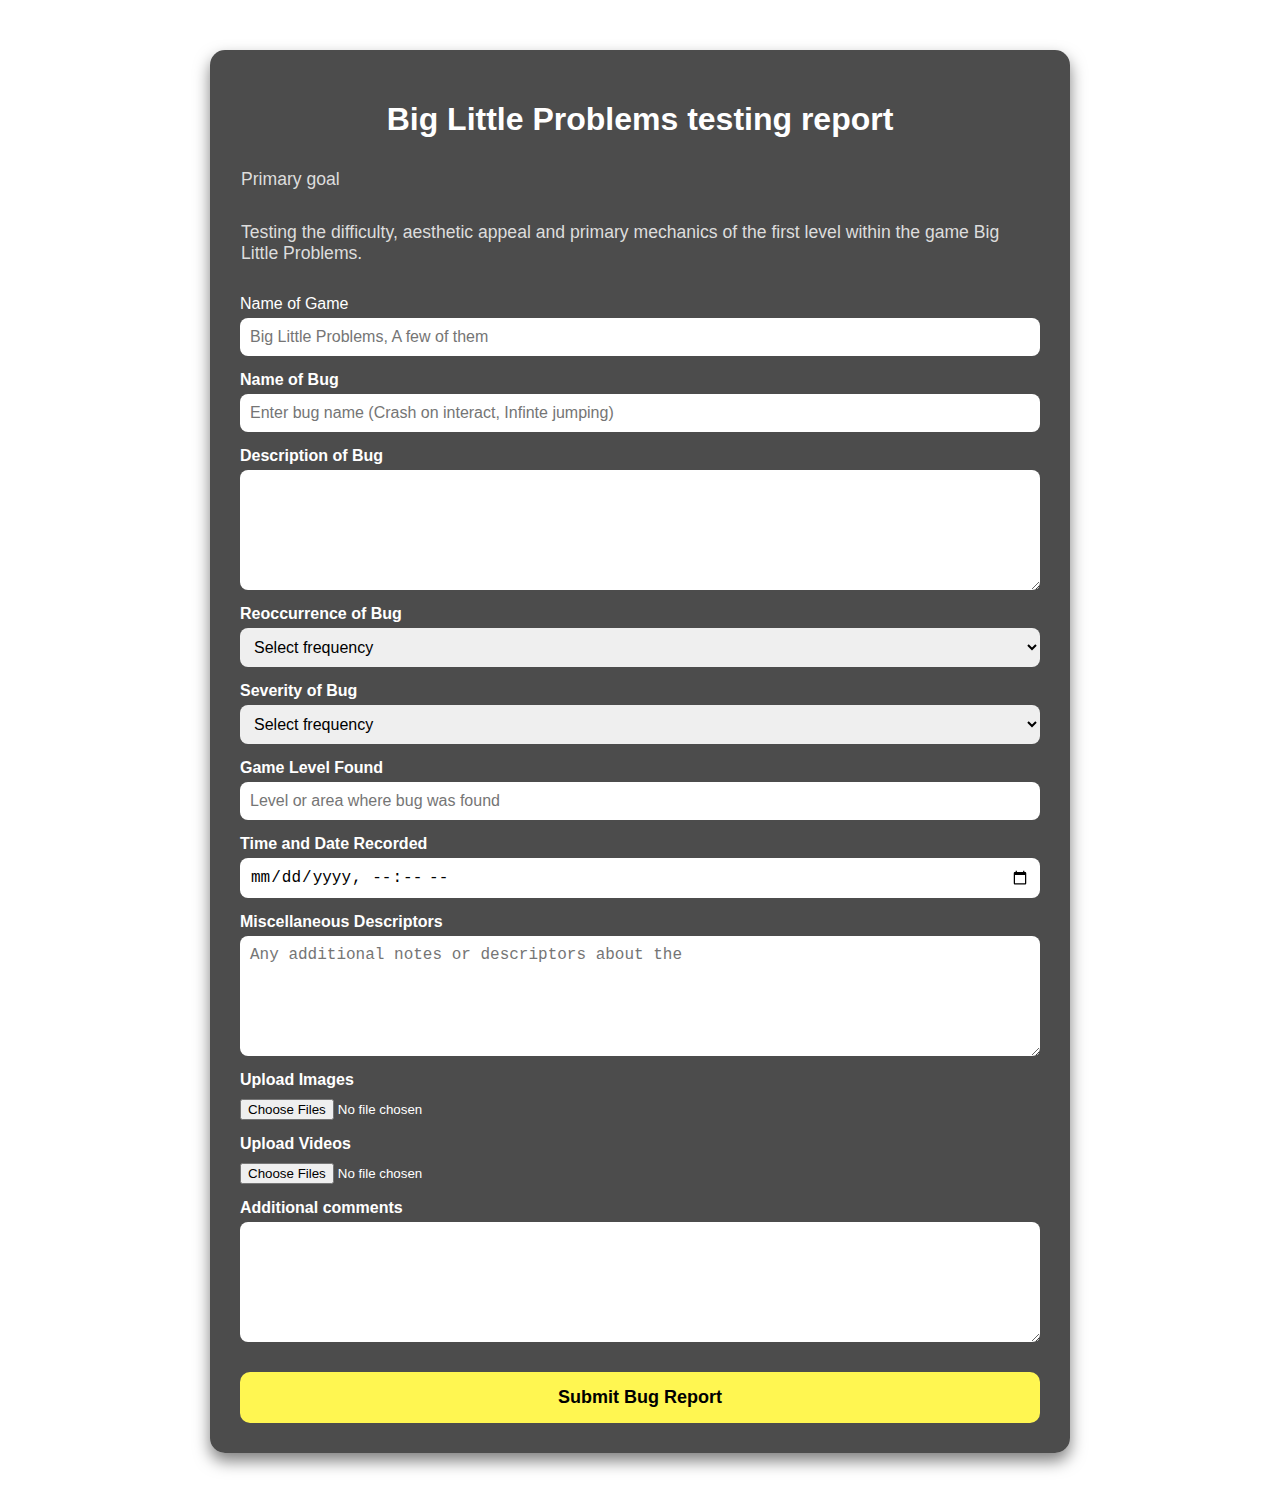
<file: index.html>
<!DOCTYPE html>
<html lang="en">
<head>
  <meta charset="UTF-8">
  <meta name="viewport" content="width=device-width, initial-scale=1.0">
  <link rel="stylesheet" href="Bug_Report.CSS">

  <title>Big Little Problems testing report</title>

</head>

<body>

  <div class="container">
    <h1>Big Little Problems testing report</h1>
   
   <p class="goal">
      Primary goal 
    </p> 
     
      <p class="goal">
      Testing the difficulty, aesthetic appeal and primary mechanics of the first level within the game Big Little Problems.
    </p>
   
   <form
  action="https://formspree.io/f/mnnvkrnw"
  method="POST"
      
      <label for="gameName"> Name of Game
      </label>
      
      <input type="text" id="gameName" name="gameName" placeholder="Big Little Problems, A few of them">
      <label for="bugName">Name of Bug
      </label>

     
      <input type="text" id="bugName" name="bugName" placeholder="Enter bug name (Crash on interact, Infinte jumping)">
      <label for="description">Description of Bug
      </label>
      <textarea id="description" name="description" placeholder="Enter Description">
      </textarea>

      <label for="reoccurrence">Reoccurrence of Bug
      </label>

      <select id="reoccurrence" name="reoccurrence">

        <option value="">Select frequency
        </option>

        <option value="always">Always
        </option>

        <option value="often">Often
        </option>

        <option value="sometimes">Sometimes
        </option>

        <option value="rarely">Rarely
        </option>
        
        <option value="once">Only Once
        </option>

      </select>

      <label for="Severity">Severity of Bug
      </label>

      <select id="Severity" name="Severity">

        <option value="">Select frequency
        </option>

        <option value="always">High
        </option>

        <option value="often">Medium
        </option>

        <option value="sometimes">Low
        </option>

        <option value="rarely">Negligible
        </option>
        
      </select>
      
      <label for="gameLevel">Game Level Found</label>
      <input type="text" id="gameLevel" name="gameLevel" placeholder="Level or area where bug was found">

      <label for="datetime">Time and Date Recorded</label>
      <input type="datetime-local" id="datetime" name="datetime">

      <label for="misc">Miscellaneous Descriptors</label>
      <textarea id="misc" name="misc" placeholder="Any additional notes or descriptors about the"></textarea>

      <label for="images">Upload Images</label>
      <input type="file" id="images" name="images" accept="image/*" multiple>

      <label for="videos">Upload Videos</label>
      <input type="file" id="videos" name="videos" accept="video/*" multiple>
 
      <label for="xtra comments"> Additional comments
      </label>
      <textarea for="Additional Comments" id="xtra comments" name="xtra comments" placeholder="Any additional concerns or appealing factors">
      </textarea>

      <button type="submit"> Submit Bug Report
      </button>

    </form>
  </div>


</body>

</html>
</file>
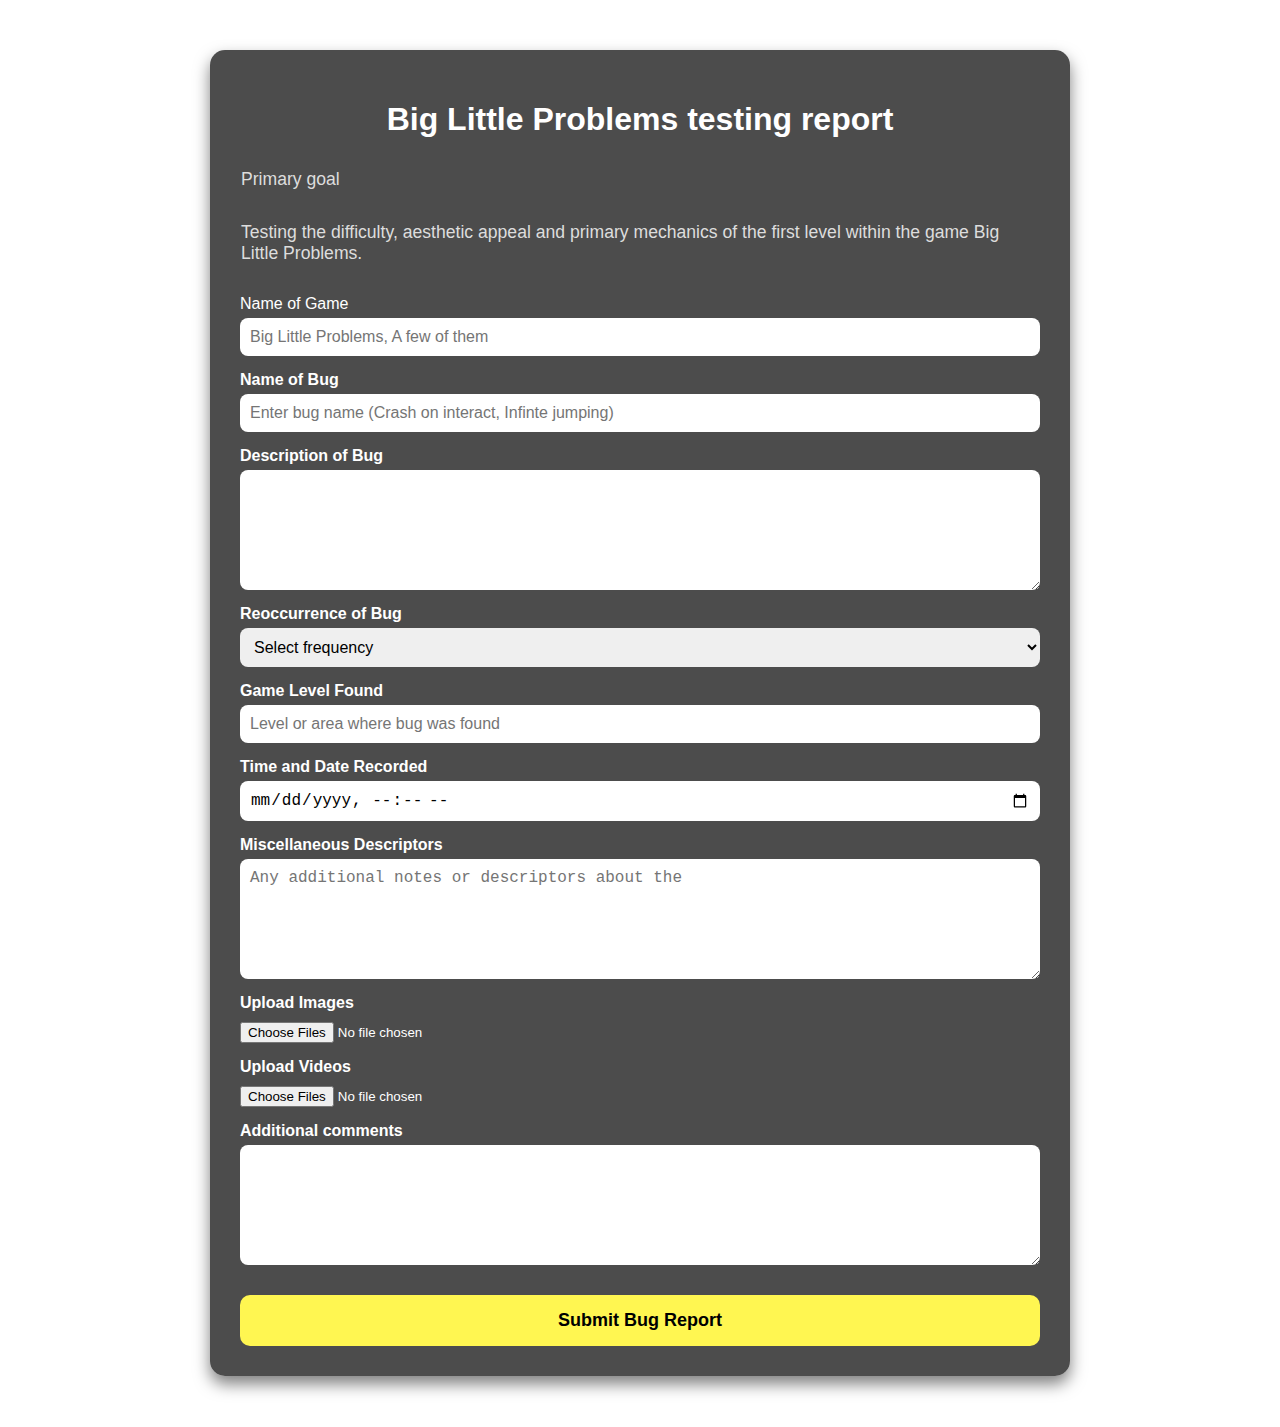
<file: Bug_Report.html>
<!DOCTYPE html>
<html lang="en">
<head>
  <meta charset="UTF-8">
  <meta name="viewport" content="width=device-width, initial-scale=1.0">
  <link rel="stylesheet" href="Bug_Report.CSS">

  <title>Big Little Problems testing report</title>

</head>

<body>

  <div class="container">
    <h1>Big Little Problems testing report</h1>
   
   <p class="goal">
      Primary goal 
    </p> 
     
      <p class="goal">
      Testing the difficulty, aesthetic appeal and primary mechanics of the first level within the game Big Little Problems.
    </p>
   
    <form
  action="https://formspree.io/f/xkgbrnko"
  method="POST"
      
      <label for="gameName"> Name of Game
      </label>
      
      <input type="text" id="gameName" name="gameName" placeholder="Big Little Problems, A few of them">
      <label for="bugName">Name of Bug
      </label>

     
      <input type="text" id="bugName" name="bugName" placeholder="Enter bug name (Crash on interact, Infinte jumping)">
      <label for="description">Description of Bug
      </label>
      <textarea id="description" name="description" placeholder="Enter Description">
      </textarea>

      <label for="reoccurrence">Reoccurrence of Bug
      </label>

      <select id="reoccurrence" name="reoccurrence">

        <option value="">Select frequency
        </option>

        <option value="always">Always
        </option>

        <option value="often">Often
        </option>

        <option value="sometimes">Sometimes
        </option>

        <option value="rarely">Rarely
        </option>
        
        <option value="once">Only Once
        </option>

      </select>

      <label for="gameLevel">Game Level Found</label>
      <input type="text" id="gameLevel" name="gameLevel" placeholder="Level or area where bug was found">

      <label for="datetime">Time and Date Recorded</label>
      <input type="datetime-local" id="datetime" name="datetime">

      <label for="misc">Miscellaneous Descriptors</label>
      <textarea id="misc" name="misc" placeholder="Any additional notes or descriptors about the"></textarea>

      <label for="images">Upload Images</label>
      <input type="file" id="images" name="images" accept="image/*" multiple>

      <label for="videos">Upload Videos</label>
      <input type="file" id="videos" name="videos" accept="video/*" multiple>
 
      <label for="xtra comments"> Additional comments
      </label>
      <textarea for="Additional Comments" id="xtra comments" name="xtra comments" placeholder="Any additional concerns or appealing factors">
      </textarea>

      <button type="submit"> Submit Bug Report
      </button>

    </form>
  </div>


</body>

</html>
</file>
<file: Bug_Report.CSS>
body {
      font-family: 'Arial', Tahoma, Geneva, Verdana, sans-serif;
      background: (white);
      color: #fff;
      margin: 0;
      padding: 0;
    }

    .container {
      max-width: 800px;
      margin: 50px auto;
      background: rgba(0, 0, 0, 0.7);
      padding: 30px;
      border-radius: 15px;
      box-shadow: 0 8px 16px rgba(0,0,0,0.5);
    }

    h1 {
      text-align: center;
      margin-bottom: 30px;
      color: #ffffff;
    }

    form {
      display: flex;
      flex-direction: column;
    }

     .goal {
      text-align: left;
      margin-bottom: 30px;
      font-size: 1.1rem;
      color: #ddd;
      padding: 1px;
    }

    label {
      margin-top: 15px;
      font-weight: bold;
    }

    input[type="text"], input[type="datetime-local"], textarea, select {
      padding: 10px;
      margin-top: 5px;
      border-radius: 8px;
      border: none;
      font-size: 16px;
    }

    textarea {
      resize: vertical;
      min-height: 100px;
    }

    input[type="file"] {
      margin-top: 10px;
      color: #fff;
    }

    button {
      margin-top: 30px;
      padding: 15px;
      background: #fff651;
      color: #000;
      font-weight: bold;
      border: none;
      border-radius: 10px;
      font-size: 18px;
      cursor: pointer;
      transition: background 0.3s ease;
    }

    button:hover {
      background: #ffffff;
    }
</file>
